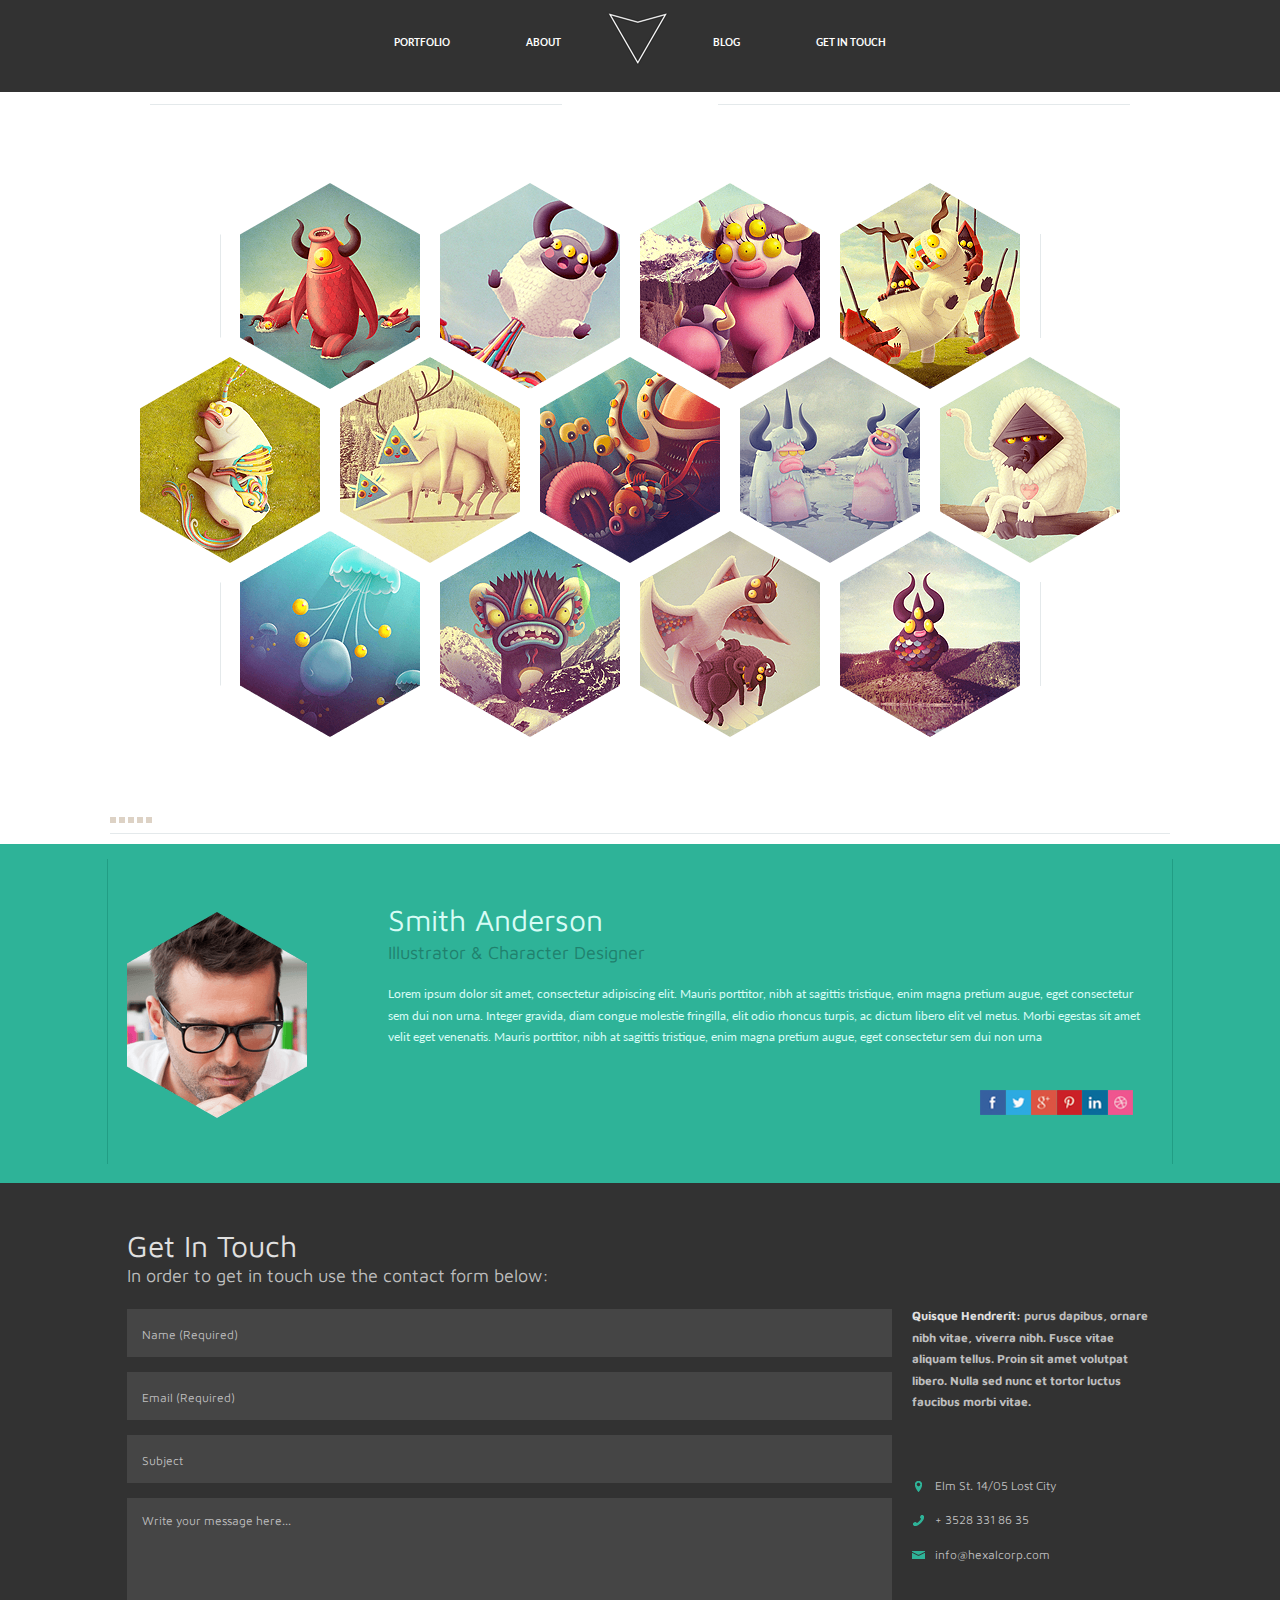
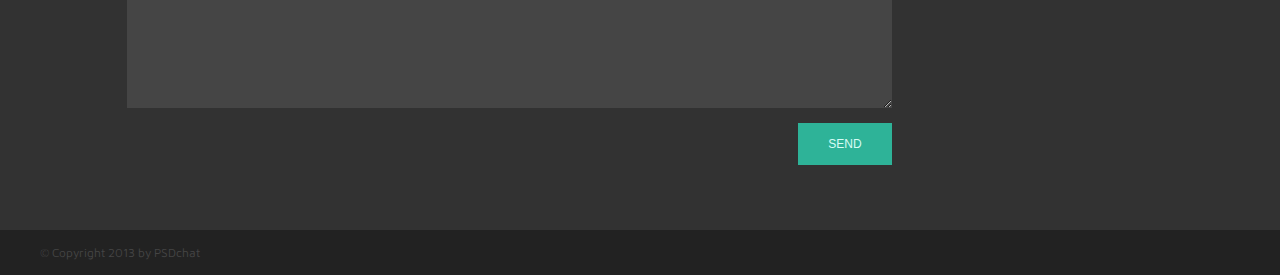
<file: index.html>
<!DOCTYPE html>
<html lang="en">
<head>
    <meta charset="UTF-8">
    <meta name="viewport" content="width=device-width">
    <title></title>
    <link href="https://fonts.googleapis.com/css?family=Lato:400,700|Maven+Pro" rel="stylesheet">
    <link rel="stylesheet" href="css/main.css">
</head>
<body>

<header>
    <div class="content">
        <nav>
            <button id="burger">&#9776</button>
            <button id="close">&#10005</button>
            <ul class="menu">
                <li class="item"><a href="#">portfolio</a></li>
                <li class="item"><a href="#">about</a></li>
                <li><a href="#"></a></li>
                <li class="item"><a href="#">blog</a></li>
                <li class="item"><a href="#">get in touch</a></li>
            </ul>

            <ul class="menu-mobile">
                <li class="item"><a href="#">portfolio</a></li>
                <li class="item"><a href="#">about</a></li>
                <li class="item"><a href="#">blog</a></li>
                <li class="item"><a href="#">get in touch</a></li>
            </ul>
        </nav>
    </div>

    <div class="decoration">
        <hr>
        <hr>
    </div>
</header>

<main>
    <section class="slider">
        <div class="row with-hr">
            <ul>
                <li><a href="#"><img src="images\hexagons\hex-1.png" alt="#"></a></li>
                <li><a href="#"><img src="images\hexagons\hex-2.png" alt="#"></a></li>
                <li><a href="#"><img src="images\hexagons\hex-3.png" alt="#"></a></li>
                <li><a href="#"><img src="images\hexagons\hex-4.png" alt="#"></a></li>
            </ul>
        </div>

        <div class="row">
            <ul>
                <li><a href="#"><img src="images\hexagons\hex-5.png" alt="#"></a></li>
                <li><a href="#"><img src="images\hexagons\hex-6.png" alt="#"></a></li>
                <li><a href="#"><img src="images\hexagons\hex-7.png" alt="#"></a></li>
                <li><a href="#"><img src="images\hexagons\hex-8.png" alt="#"></a></li>
                <li><a href="#"><img src="images\hexagons\hex-9.png" alt="#"></a></li>
            </ul>
        </div>

        <div class="row with-hr">
            <ul>
                <li><a href="#"><img src="images\hexagons\hex-10.png" alt="#"></a></li>
                <li><a href="#"><img src="images\hexagons\hex-11.png" alt="#"></a></li>
                <li><a href="#"><img src="images\hexagons\hex-12.png" alt="#"></a></li>
                <li><a href="#"><img src="images\hexagons\hex-13.png" alt="#"></a></li>
            </ul>
        </div>

        <div class="pagination">
            <ul>
                <li><a href="#"></a></li>
                <li><a href="#"></a></li>
                <li><a href="#"></a></li>
                <li><a href="#"></a></li>
                <li><a href="#"></a></li>
            </ul>
        </div>
    </section>

    <section class="about">
        <div class="content">
            <div class="avatar">
                <img src="images\about\avatar.png" alt="avatar">
            </div>

            <div class="information">
                <h2>Smith Anderson</h2>

                <h3>Illustrator & Character Designer</h3>

                <p>
                    Lorem ipsum dolor sit amet, consectetur adipiscing elit.
                    Mauris porttitor, nibh at sagittis tristique,
                    enim magna pretium augue, eget consectetur sem dui non urna.
                    Integer gravida, diam congue molestie fringilla,
                    elit odio rhoncus turpis, ac dictum libero elit vel metus.
                    Morbi egestas sit amet velit eget venenatis. Mauris porttitor,
                    nibh at sagittis tristique, enim magna pretium augue,
                    eget consectetur sem dui non urna
                </p>

                <div class="social">
                    <ul>
                        <li><a href="#"><img src="images\about\icons\facebook.png" alt="facebook"></a></li>
                        <li><a href="#"><img src="images\about\icons\twitter.png" alt="twitter"></a></li>
                        <li><a href="#"><img src="images\about\icons\google.png" alt="google"></a></li>
                        <li><a href="#"><img src="images\about\icons\pinterest.png" alt="pinterest"></a></li>
                        <li><a href="#"><img src="images\about\icons\linkedin.png" alt="linkedin"></a></li>
                        <li><a href="#"><img src="images\about\icons\dribbble.png" alt="dribbble"></a></li>
                    </ul>
                </div>
            </div>
        </div>
    </section>

    <section class="get-in-touch">

        <div class="content">
            <div class="form">
                <h2>Get In Touch</h2>

                <b>In order to get in touch use the contact form below:</b>

                <form action="#" id="mainForm">
                    <input type="text" name="name" placeholder="Name (Required)" required>

                    <input type="email" name="mail" placeholder="Email (Required)" required>

                    <input type="text" name="subject" placeholder="Subject" required>

                    <textarea name="information" id="" cols="30" rows="10" placeholder="Write your message here..."></textarea>

                    <div class="button">
                        <button id="submit">send</button>
                    </div>
                </form>
            </div>

            <div class="contacts">
                <p>
                    <span>Quisque Hendrerit:</span>
                    purus dapibus, ornare nibh vitae, viverra nibh.
                    Fusce vitae aliquam tellus. Proin sit amet volutpat libero.
                    Nulla sed nunc et tortor luctus faucibus morbi vitae.
                </p>

                <div class="contact">
                    <ul>
                        <li>Elm St. 14/05 Lost City </li>
                        <li><a href="tel:+35283318635">+ 3528 331 86 35 </a></li>
                        <li><a href="mailto:info@hexalcorp.com">info@hexalcorp.com</a></li>
                    </ul>
                </div>
            </div>
        </div>
    </section>
</main>

<footer>
    <p>© Copyright 2013 by PSDchat</p>
</footer>


<script
        src="https://code.jquery.com/jquery-3.3.1.min.js"
        integrity="sha256-FgpCb/KJQlLNfOu91ta32o/NMZxltwRo8QtmkMRdAu8="
        crossorigin="anonymous">
</script>
<script src="js/main.js"></script>
</body>
</html>
</file>
<file: css/main.css>
blockquote, body, code, dd, div, dl, dt, fieldset, form, h1, h2, h3, h4, h5, h6, input, li, p, pre, td, textarea, th, ul {
    margin: 0;
    padding: 0
}

table {
    border-collapse: collapse;
    border-spacing: 0
}

abbr, fieldset, img {
    border: 0
}

address, caption, cite, code, dfn, em, strong, th, var {
    font-style: normal;
    font-weight: 400
}

ul li {
    list-style: none
}

caption, th {
    text-align: left
}

h1, h2, h3, h4, h5, h6 {
    font-size: 100%;
    font-weight: 400
}

sup {
    vertical-align: text-top
}

sub {
    vertical-align: text-bottom
}

input, select, textarea {
    font-family: inherit;
    font-size: inherit;
    font-weight: inherit
}

legend {
    color: #000
}

article, aside, details, figcaption, figure, footer, header, hgroup, main, menu, nav, section {
    display: block
}

img {
    max-width: 100%;
    height: auto
}

html {
    font-size: 16px
}

body {
    margin: 0;
    padding: 0;
    font-family: 'Maven Pro', sans-serif
}

header .content {
    background: #323232
}

header .content nav {
    max-width: 1020px;
    margin: 0 auto;
    padding-left: 20px;
    padding-right: 20px;
    width: calc(50% - 20px);
    min-height: 92px;
    position: relative
}

header .content nav button {
    display: none;
    background: 0 0;
    border: none;
    position: absolute;
    top: 10px;
    left: -10px;
    color: #2eb398;
    font-size: 40px;
    cursor: pointer
}

header .content nav .menu-mobile {
    display: none;
    -webkit-box-orient: vertical;
    -webkit-box-direction: normal;
    -webkit-flex-direction: column;
    flex-direction: column;
    -webkit-box-align: center;
    -webkit-align-items: center;
    align-items: center
}

header .content nav .menu-mobile li:nth-child(3)::before {
    content: none
}

header .content nav .menu-mobile li a {
    font-size: 20px
}

header .content nav ul {
    display: -webkit-box;
    display: -webkit-flex;
    display: flex;
    -webkit-box-pack: space-evenly;
    -webkit-justify-content: space-evenly;
    justify-content: space-evenly;
    font-family: Lato, sans-serif
}

header .content nav ul li {
    padding: 30px 12px 20px;
    position: relative
}

header .content nav ul li:nth-child(3)::before {
    display: block;
    content: url(../images/header/Logo.png);
    position: absolute;
    top: 100%;
    left: 50%;
    -webkit-transform: translate(-50%, -100%);
    -ms-transform: translate(-50%, -100%);
    transform: translate(-50%, -100%);
    z-index: 100
}

header .content nav ul li:nth-child(3)::after {
    display: block;
    content: url(../images/header/for-logo.png);
    position: absolute;
    top: 0;
    left: 50%;
    -webkit-transform: translateX(-50%);
    -ms-transform: translateX(-50%);
    transform: translateX(-50%);
    z-index: -1
}

header .content nav ul li a {
    text-decoration: none;
    color: #fff;
    font-size: 10px;
    font-weight: 700;
    font-family: Lato, sans-serif;
    text-transform: uppercase;
    -webkit-transition: 1s;
    transition: 1s;
    z-index: 50;
    display: inline-block
}

header .content nav ul li a:focus, header .content nav ul li a:hover {
    cursor: pointer;
    color: #2eb398;
    -webkit-transition: 1s;
    transition: 1s;
    -webkit-transform: scale(2, -2) rotateX(180deg);
    transform: scale(2, -2) rotateX(180deg)
}

header .decoration {
    max-width: 1020px;
    margin: 0 auto;
    padding-left: 20px;
    padding-right: 20px;
    display: -webkit-box;
    display: -webkit-flex;
    display: flex;
    -webkit-box-pack: justify;
    -webkit-justify-content: space-between;
    justify-content: space-between
}

header .decoration hr {
    margin: 12px 20px 0;
    width: 412px;
    border: none;
    background-color: #e4e9eb;
    color: #e4e9eb;
    height: 1px
}

main .slider {
    max-width: 1020px;
    margin: 78px auto 10px;
    padding-left: 20px;
    padding-right: 20px;
    padding-bottom: 128px;
    border-bottom: 1px solid #e4e9eb;
    position: relative
}

main .slider .row.with-hr li:first-child::before {
    position: absolute;
    left: 0;
    top: 50%;
    -webkit-transform: translate(-20px, -50%);
    -ms-transform: translate(-20px, -50%);
    transform: translate(-20px, -50%);
    border-left: none;
    border-right: none;
    border-bottom: none;
    width: 1px;
    height: 103px;
    background: #e4e9eb
}

main .slider .row.with-hr li:last-child::after {
    position: absolute;
    right: 0;
    left: 100%;
    top: 50%;
    -webkit-transform: translate(20px, -50%);
    -ms-transform: translate(20px, -50%);
    transform: translate(20px, -50%);
    border-left: none;
    border-right: none;
    border-bottom: none;
    width: 1px;
    height: 50px;
    background: #e4e9eb
}

main .slider .row {
    margin-bottom: -32px
}

main .slider .row ul {
    display: -webkit-box;
    display: -webkit-flex;
    display: flex;
    -webkit-flex-wrap: wrap;
    flex-wrap: wrap;
    margin-left: -10px;
    margin-right: -10px;
    -webkit-box-pack: center;
    -webkit-justify-content: center;
    justify-content: center
}

main .slider .row ul li {
    width: 180px;
    height: 206px;
    position: relative;
    margin-right: 20px;
    -webkit-transition: 1s;
    transition: 1s
}

main .slider .row ul li:hover {
    -webkit-transform: rotate(360deg);
    -ms-transform: rotate(360deg);
    transform: rotate(360deg);
    -webkit-transition: 1s;
    transition: 1s
}

main .slider .row ul li::before {
    content: "";
    position: absolute;
    top: 0;
    left: 0;
    width: 0;
    height: 0;
    border-left: 90px solid transparent;
    border-right: 90px solid transparent;
    border-bottom: 54px solid transparent;
    z-index: -2
}

main .slider .row ul li::after {
    content: "";
    position: absolute;
    bottom: 0;
    left: 0;
    width: 0;
    height: 0;
    border-left: 90px solid transparent;
    border-right: 90px solid transparent;
    border-top: 54px solid transparent;
    z-index: -2
}

main .slider .pagination {
    position: absolute;
    bottom: 10px;
    left: 0
}

main .slider .pagination ul {
    display: -webkit-box;
    display: -webkit-flex;
    display: flex
}

main .slider .pagination ul li {
    width: 6px;
    height: 6px;
    background: #ddd2c5;
    margin-right: 3px;
    cursor: pointer
}

main .slider .pagination ul li:active, main .slider .pagination ul li:hover, main .slider .pagination ul li:visited {
    background: #8b8784
}

main .about {
    background: #2eb398
}

main .about .content {
    width: calc(83.33333333333334% - 20px);
    box-sizing: border-box;
    word-wrap: break-word;
    display: -webkit-box;
    display: -webkit-flex;
    display: flex;
    -webkit-flex-wrap: wrap;
    flex-wrap: wrap;
    -webkit-box-pack: justify;
    -webkit-justify-content: space-between;
    justify-content: space-between;
    margin: 0 auto;
    padding-top: 68px;
    padding-bottom: 65px;
    position: relative
}

main .about .content::before {
    position: absolute;
    content: '';
    left: -10px;
    width: 1px;
    height: 90%;
    background: #219d84;
    top: 15px
}

main .about .content::after {
    position: absolute;
    content: '';
    right: -10px;
    width: 1px;
    height: 90%;
    background: #219d84;
    top: 15px
}

main .about .content .avatar {
    box-sizing: border-box;
    word-wrap: break-word;
    margin-left: 10px;
    margin-right: 10px;
    width: 180px;
    height: 206px
}

main .about .content .information {
    width: calc(75% - 20px);
    box-sizing: border-box;
    word-wrap: break-word;
    margin-left: 10px;
    margin-right: 10px;
    display: -webkit-box;
    display: -webkit-flex;
    display: flex;
    -webkit-box-orient: vertical;
    -webkit-box-direction: normal;
    -webkit-flex-direction: column;
    flex-direction: column
}

main .about .content .information h2 {
    color: #d7fcf5;
    font-size: 30px;
    line-height: .5
}

main .about .content .information h3 {
    line-height: 21px;
    color: #20816d;
    font-size: 18px;
    margin-top: 15px;
    margin-bottom: 20px
}

main .about .content .information p {
    font-family: Lato, sans-serif;
    font-size: 12px;
    line-height: 21.56px;
    color: #d7fcf5
}

main .about .content .information .social {
    margin-right: 20px;
    margin-top: auto
}

main .about .content .information .social ul {
    display: -webkit-box;
    display: -webkit-flex;
    display: flex;
    -webkit-box-pack: end;
    -webkit-justify-content: flex-end;
    justify-content: flex-end;
    margin-top: 10px
}

main .about .content .information .social ul li:hover {
    background: #d7fcf5;
    height: 25px
}

main .about .content .information .social ul li:hover img {
    opacity: .2
}

main .get-in-touch {
    background: #323232
}

main .get-in-touch .content {
    width: calc(83.33333333333334% - 20px);
    box-sizing: border-box;
    word-wrap: break-word;
    display: -webkit-box;
    display: -webkit-flex;
    display: flex;
    margin: 0 auto;
    padding-top: 55px;
    padding-bottom: 65px
}

main .get-in-touch .content .form {
    width: calc(75% - 20px);
    box-sizing: border-box;
    word-wrap: break-word;
    margin-left: 10px;
    margin-right: 10px
}

main .get-in-touch .content .form h2 {
    font-size: 30px;
    line-height: .5;
    color: #e0e0e0
}

main .get-in-touch .content .form b {
    font-size: 18px;
    line-height: 21.56px;
    font-weight: 400;
    color: #bebebe;
    display: inline-block;
    margin-top: 12px;
    margin-bottom: 22px
}

main .get-in-touch .content .form form {
    display: -webkit-box;
    display: -webkit-flex;
    display: flex;
    -webkit-box-orient: vertical;
    -webkit-box-direction: normal;
    -webkit-flex-direction: column;
    flex-direction: column
}

main .get-in-touch .content .form form input {
    margin-bottom: 15px;
    padding: 15px;
    background: #454545;
    border: none;
    color: #fff
}

main .get-in-touch .content .form form input::-webkit-input-placeholder {
    color: #bebebe;
    font-size: 12px
}

main .get-in-touch .content .form form input:-ms-input-placeholder {
    color: #bebebe;
    font-size: 12px
}

main .get-in-touch .content .form form input::-ms-input-placeholder {
    color: #bebebe;
    font-size: 12px
}

main .get-in-touch .content .form form input::placeholder {
    color: #bebebe;
    font-size: 12px
}

main .get-in-touch .content .form form textarea {
    margin-bottom: 15px;
    padding: 15px;
    background: #454545;
    border: none;
    color: #fff
}

main .get-in-touch .content .form form textarea::-webkit-input-placeholder {
    color: #bebebe;
    font-size: 12px
}

main .get-in-touch .content .form form textarea:-ms-input-placeholder {
    color: #bebebe;
    font-size: 12px
}

main .get-in-touch .content .form form textarea::-ms-input-placeholder {
    color: #bebebe;
    font-size: 12px
}

main .get-in-touch .content .form form textarea::placeholder {
    color: #bebebe;
    font-size: 12px
}

main .get-in-touch .content .form form .button {
    -webkit-align-self: flex-end;
    align-self: flex-end
}

main .get-in-touch .content .form form .button button {
    padding: 14px 30px;
    background: #2eb398;
    color: #d7fcf5;
    border: none;
    text-transform: uppercase;
    font-size: 12px;
    cursor: pointer
}

main .get-in-touch .content .form form .button button:hover {
    background: #196253
}

main .get-in-touch .content .contacts {
    width: calc(25% - 20px);
    box-sizing: border-box;
    word-wrap: break-word;
    margin-left: 10px;
    margin-right: 10px;
    padding-top: 67px
}

main .get-in-touch .content .contacts p {
    color: #bebebe;
    font-weight: 700;
    font-size: 12px;
    line-height: 21.56px
}

main .get-in-touch .content .contacts p span {
    font-size: 12px;
    color: #e0e0e0
}

main .get-in-touch .content .contacts .contact {
    margin-top: 62px
}

main .get-in-touch .content .contacts .contact ul li {
    padding-left: 23px;
    margin-bottom: 13px;
    color: #bebebe;
    font-size: 12px;
    line-height: 21.56px;
    position: relative
}

main .get-in-touch .content .contacts .contact ul li a {
    color: #bebebe;
    text-decoration: none
}

main .get-in-touch .content .contacts .contact ul li:nth-child(1)::before {
    display: block;
    content: url(../images/form/location.png);
    position: absolute;
    top: 2px;
    left: 0
}

main .get-in-touch .content .contacts .contact ul li:nth-child(2)::before {
    display: block;
    content: url(../images/form/phone.png);
    position: absolute;
    top: 2px;
    left: 0
}

main .get-in-touch .content .contacts .contact ul li:nth-child(3)::before {
    display: block;
    content: url(../images/form/mail.png);
    position: absolute;
    top: 2px;
    left: 0
}

footer {
    background: #222
}

footer p {
    margin: 0;
    padding: 15px 40px;
    color: #454545;
    font-size: 12px
}

.container {
    background: #1f242a;
    font-family: Georgia, "Times New Roman", Times, serif;
    width: 100%;
    height: 100%
}

@media screen and (max-width: 1019px) {
    header .content nav {
        width: calc(83.33333333333334% - 20px)
    }

    header .decoration, main .slider .row.with-hr li:first-child::before, main .slider .row.with-hr li:last-child::after {
        display: none
    }

    main .slider .row {
        margin-bottom: 10px
    }

    main .slider .row ul li {
        margin-bottom: 2px;
        margin-right: 5px;
        margin-left: 5px
    }

    main .slider .pagination {
        left: 20px
    }
}

@media screen and (max-width: 900px) {
    main .get-in-touch .content {
        -webkit-box-orient: vertical;
        -webkit-box-direction: normal;
        -webkit-flex-direction: column;
        flex-direction: column
    }

    main .get-in-touch .content .contacts, main .get-in-touch .content .form {
        width: calc(100% - 20px)
    }
}

@media screen and (max-width: 767px) {
    main .about .content {
        -webkit-box-pack: center;
        -webkit-justify-content: center;
        justify-content: center
    }
}

@media screen and (max-width: 576px) {
    header .content nav button {
        display: block
    }

    header .content nav ul {
        display: none
    }
}

@media screen and (max-width: 380px) {
    main .about .content .information h2 {
        line-height: 1
    }
}
</file>
